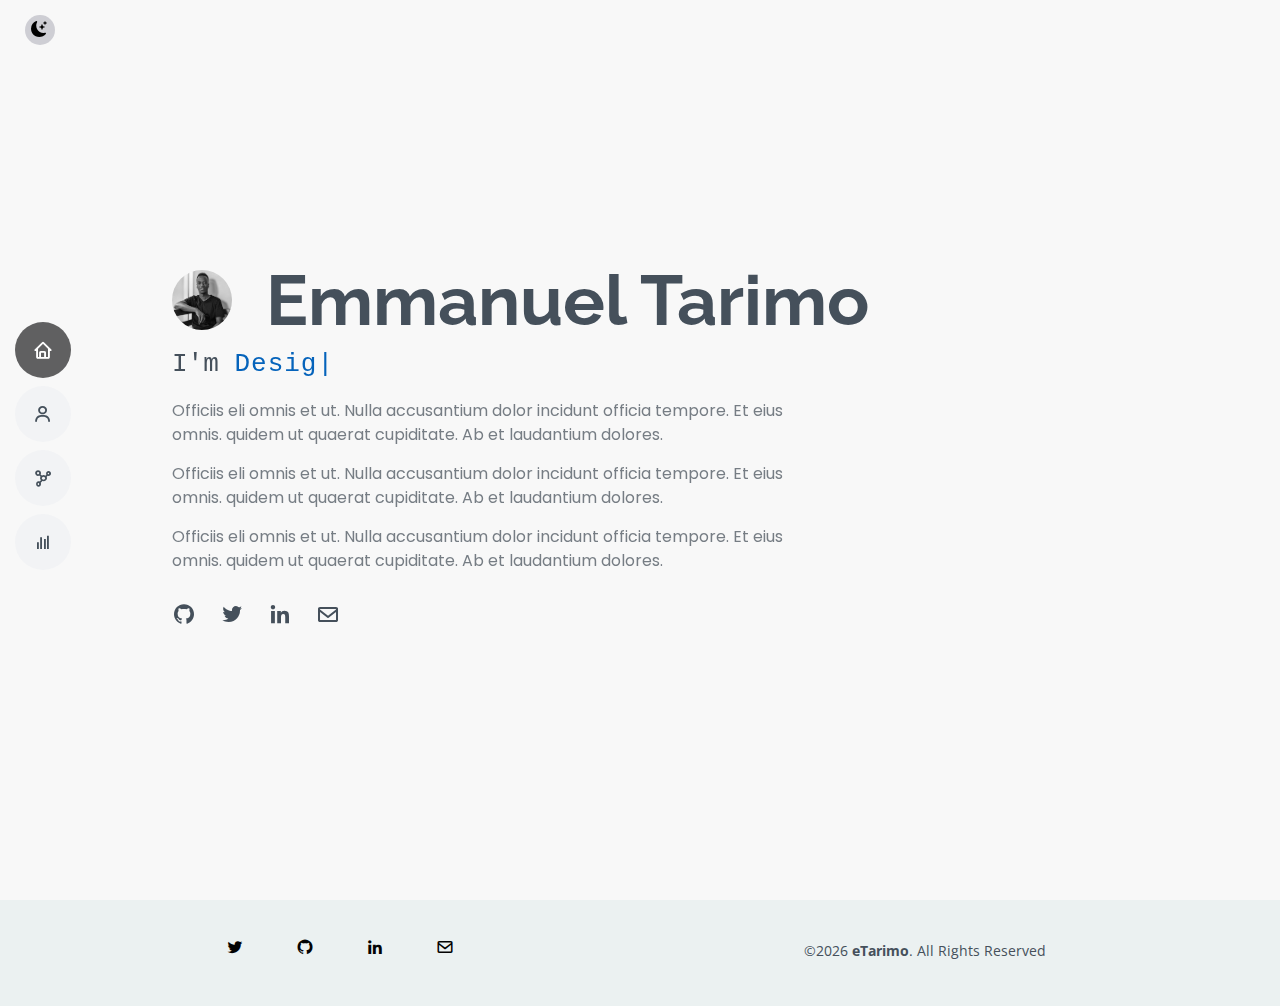
<file: index.html>
<!DOCTYPE html>
<html lang="en">

<head>
  <meta charset="utf-8">
  <meta content="width=device-width, initial-scale=1.0" name="viewport">

  <title>eTarimo</title>
  <meta content="" name="description">
  <meta content="" name="keywords">

  <!-- Favicons -->
  <link href="assets/img/favicon.png" rel="icon">
  <link href="assets/img/apple-touch-icon.png" rel="apple-touch-icon">

  <!-- Google Fonts -->
  <link
    href="https://fonts.googleapis.com/css?family=Open+Sans:300,300i,400,400i,600,600i,700,700i|Raleway:300,300i,400,400i,500,500i,600,600i,700,700i|Poppins:300,300i,400,400i,500,500i,600,600i,700,700i"
    rel="stylesheet">

  <!-- Vendor CSS Files -->
  <link href="assets/vendor/aos/aos.css" rel="stylesheet">
  <link href="assets/vendor/bootstrap/css/bootstrap.min.css" rel="stylesheet">
  <link href="assets/vendor/bootstrap-icons/bootstrap-icons.css" rel="stylesheet">
  <link href="assets/vendor/boxicons/css/boxicons.min.css" rel="stylesheet">
  <link href="assets/vendor/glightbox/css/glightbox.min.css" rel="stylesheet">
  <link href="assets/vendor/swiper/swiper-bundle.min.css" rel="stylesheet">

  <!-- Template Main CSS File -->
  <link href="assets/css/style.css" rel="stylesheet">

</head>

<body>

  <!-- ======= Mobile nav toggle button ======= -->
  <!-- <button type="button" class="mobile-nav-toggle d-xl-none"><i class="bi bi-list mobile-nav-toggle"></i></button> -->
  <i class="bi bi-list mobile-nav-toggle d-lg-none"></i>
  <!-- ======= Header ======= -->
  <header id="header" class="d-flex flex-column justify-content-center">
    
    <nav id="navbar" class="navbar nav-menu">
      <ul>
        <li><a href="index.html#hero" class="nav-link scrollto active"><i class="bx bx-home"></i> <span>Home</span></a></li>
        <li><a href="about.html#about" class="nav-link scrollto"><i class="bx bx-user"></i> <span>About</span></a></li>
        <!-- <li><a href="#resume" class="nav-link scrollto"><i class="bx bx-file-blank"></i> <span>Resume</span></a></li> -->
        <li><a href="projects.html#portfolio" class="nav-link scrollto"><i class="bx bx-network-chart"></i> <span>Projects</span></a>
        </li>
        <li><a href="skills-tools.html#skills-tools" class="nav-link scrollto"><i class="bx bx-bar-chart"></i> <span>Tools & Skills</span></a></li>
        <!-- <li><a href="#contact" class="nav-link scrollto"><i class="bx bx-envelope"></i> <span>Contact</span></a></li> -->
      </ul>
    </nav><!-- .nav-menu -->

  </header><!-- End Header -->

  <div class="switch-mode">
    <button onclick="switchMode()"><i id="toggle-icon" class="bi bi-moon-stars-fill"></i></button>
  </div>

  <!-- ======= Hero Section ======= -->
  <section id="hero" class="d-flex flex-column justify-content-center">
    <div class="container" data-aos="zoom-in" data-aos-delay="100">

      <img class="hero-img" src="assets/img/profile-img.jpg" alt="eTarimo">
      <h1>Emmanuel Tarimo</h1>
      <p>I'm <span class="typed" data-typed-items="Designer., Developer., Freelancer."></span></p>

      <p class="brify">
        Officiis eli omnis et ut. Nulla accusantium dolor incidunt officia tempore. Et eius omnis.
        quidem ut quaerat cupiditate. Ab et laudantium dolores.
      </p>
      <p class="brify">
        Officiis eli omnis et ut. Nulla accusantium dolor incidunt officia tempore. Et eius omnis.
        quidem ut quaerat cupiditate. Ab et laudantium dolores.
      </p>
      <p class="brify">
        Officiis eli omnis et ut. Nulla accusantium dolor incidunt officia tempore. Et eius omnis.
        quidem ut quaerat cupiditate. Ab et laudantium dolores.
      </p>

      <div class="social-links">
        <a href="#" class="github"><i class="bx bxl-github"></i></a>
        <a href="#" class="twitter"><i class="bx bxl-twitter"></i></a>
        <a href="#" class="linkedin"><i class="bx bxl-linkedin"></i></a>
        <a href="#" class="google-plus"><i class="bx bx-envelope"></i></a>

      </div>
    </div>
  </section><!-- End Hero -->

  <main id="main">


  </main><!-- End #main -->

  <!-- ======= Footer ======= -->
  <footer id="footer">
    <div class="container">
      <div class="row">
        <div class="col-md-6">
          <div class="social-links">
            <a href="#" class="twitter"><i class="bx bxl-twitter"></i></a>
            <a href="#" class="github"><i class="bx bxl-github"></i></a>
            <a href="#" class="linkedin"><i class="bx bxl-linkedin"></i></a>
            <a href="#" class="email"><i class="bx bx-envelope"></i></a>
          </div>
        </div>
        <div class="col-md-6">
          <div class="copyright">
            &copy;<script type="text/javascript"> document.write(new Date().getFullYear())</script> <strong><span>eTarimo</span></strong>. All Rights Reserved
          </div>
        </div>

      </div>
    </div>
  </footer><!-- End Footer -->

  <div id="preloader"></div>

  <!-- Vendor JS Files -->
  <script src="assets/vendor/purecounter/purecounter_vanilla.js"></script>
  <script src="assets/vendor/aos/aos.js"></script>
  <script src="assets/vendor/bootstrap/js/bootstrap.bundle.min.js"></script>
  <script src="assets/vendor/glightbox/js/glightbox.min.js"></script>
  <script src="assets/vendor/isotope-layout/isotope.pkgd.min.js"></script>
  <script src="assets/vendor/swiper/swiper-bundle.min.js"></script>
  <script src="assets/vendor/typed.js/typed.min.js"></script>
  <script src="assets/vendor/waypoints/noframework.waypoints.js"></script>

  <!-- Template Main JS File -->
  <script src="assets/js/main.js"></script>

</body>

</html>
</file>
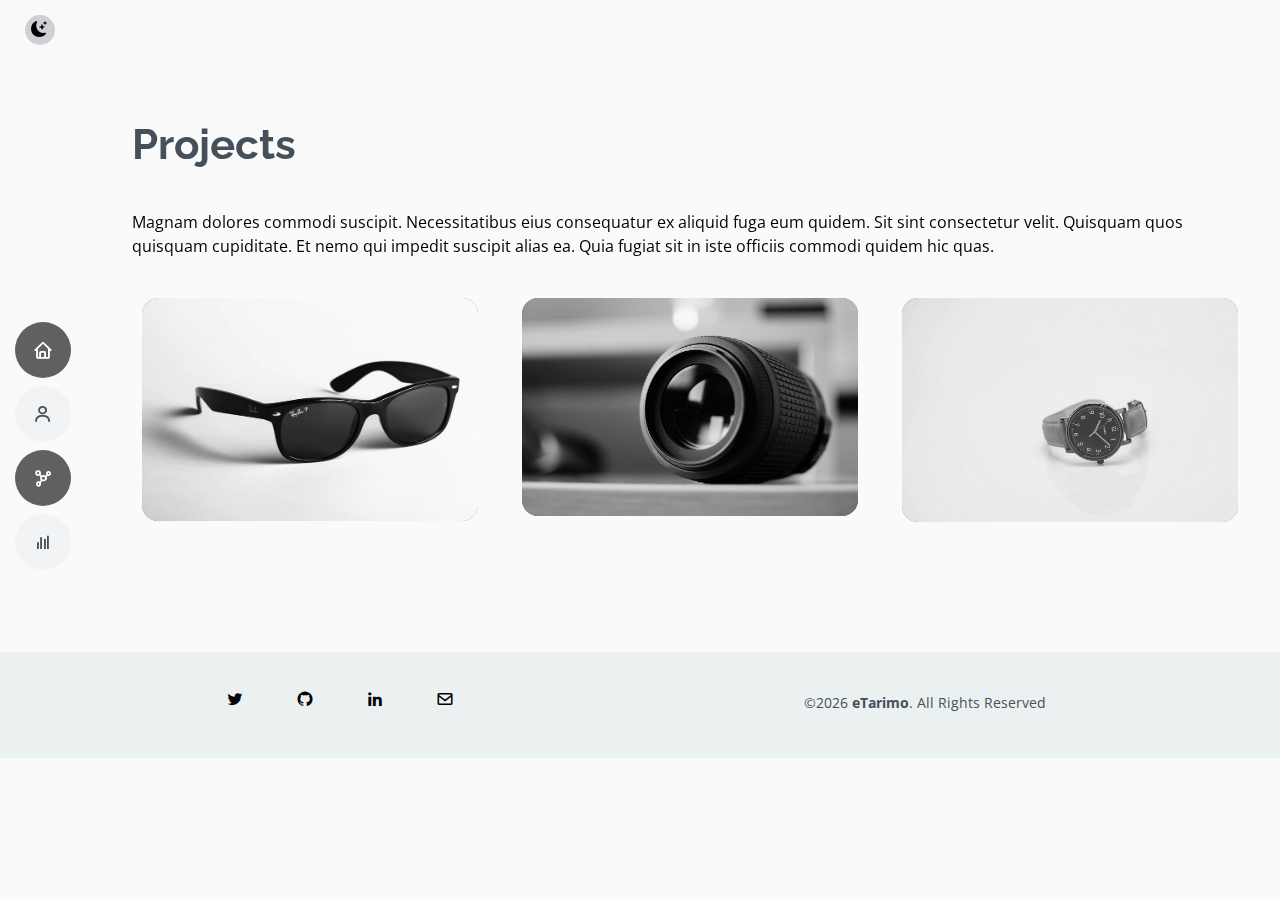
<file: projects.html>
<!DOCTYPE html>
<html lang="en">

<head>
  <meta charset="utf-8">
  <meta content="width=device-width, initial-scale=1.0" name="viewport">

  <title>eTarimo</title>
  <meta content="" name="description">
  <meta content="" name="keywords">

  <!-- Favicons -->
  <link href="assets/img/favicon.png" rel="icon">
  <link href="assets/img/apple-touch-icon.png" rel="apple-touch-icon">

  <!-- Google Fonts -->
  <link
    href="https://fonts.googleapis.com/css?family=Open+Sans:300,300i,400,400i,600,600i,700,700i|Raleway:300,300i,400,400i,500,500i,600,600i,700,700i|Poppins:300,300i,400,400i,500,500i,600,600i,700,700i"
    rel="stylesheet">

  <!-- Vendor CSS Files -->
  <link href="assets/vendor/aos/aos.css" rel="stylesheet">
  <link href="assets/vendor/bootstrap/css/bootstrap.min.css" rel="stylesheet">
  <link href="assets/vendor/bootstrap-icons/bootstrap-icons.css" rel="stylesheet">
  <link href="assets/vendor/boxicons/css/boxicons.min.css" rel="stylesheet">
  <link href="assets/vendor/glightbox/css/glightbox.min.css" rel="stylesheet">
  <link href="assets/vendor/swiper/swiper-bundle.min.css" rel="stylesheet">

  <!-- Template Main CSS File -->
  <link href="assets/css/style.css" rel="stylesheet">

</head>

<body>

  <!-- ======= Mobile nav toggle button ======= -->
  <!-- <button type="button" class="mobile-nav-toggle d-xl-none"><i class="bi bi-list mobile-nav-toggle"></i></button> -->
  <i class="bi bi-list mobile-nav-toggle d-lg-none"></i>
  <!-- ======= Header ======= -->
  <header id="header" class="d-flex flex-column justify-content-center">
    
    <nav id="navbar" class="navbar nav-menu">
      <ul>
        <li><a href="index.html#hero" class="nav-link scrollto active"><i class="bx bx-home"></i> <span>Home</span></a></li>
        <li><a href="about.html#about" class="nav-link scrollto"><i class="bx bx-user"></i> <span>About</span></a></li>
        <!-- <li><a href="#resume" class="nav-link scrollto"><i class="bx bx-file-blank"></i> <span>Resume</span></a></li> -->
        <li><a href="projects.html#portfolio" class="nav-link scrollto"><i class="bx bx-network-chart"></i> <span>Projects</span></a>
        </li>
        <li><a href="skills-tools.html#skills-tools" class="nav-link scrollto"><i class="bx bx-bar-chart"></i> <span>Tools & Skills</span></a></li>
        <!-- <li><a href="#contact" class="nav-link scrollto"><i class="bx bx-envelope"></i> <span>Contact</span></a></li> -->
      </ul>
    </nav><!-- .nav-menu -->

  </header><!-- End Header -->

  <div class="switch-mode">
    <button onclick="switchMode()"><i id="toggle-icon" class="bi bi-moon-stars-fill"></i></button>
  </div>
  
  

  <main id="main">

   


    <!-- ======= Portfolio Section ======= -->
    <section id="portfolio" class="portfolio section-bg">
      <div class="container" data-aos="fade-up">

        <div class="section-title">
          <h2>Projects</h2>
          <p>Magnam dolores commodi suscipit. Necessitatibus eius consequatur ex aliquid fuga eum quidem. Sit sint
            consectetur velit. Quisquam quos quisquam cupiditate. Et nemo qui impedit suscipit alias ea. Quia fugiat sit
            in iste officiis commodi quidem hic quas.</p>
        </div>

        <div class="row">
          <div class="col-lg-12 d-flex justify-content-center" data-aos="fade-up" data-aos-delay="100">
            <!-- <ul id="portfolio-flters">

              <li data-filter=".filter-card">Card</li>

            </ul> -->
          </div>
        </div>

        <div class="row portfolio-container" data-aos="fade-up" data-aos-delay="200">




          <div class="col-lg-4 col-md-6 portfolio-item filter-card">
            <div class="portfolio-wrap">
              <img src="assets/img/portfolio/portfolio-4.jpg" class="img-fluid" alt="">
              <div class="portfolio-info">
                <h4>GigGo</h4>
                <p>Platform to enhance the Gig economy in Tanzania</p>
                <div class="portfolio-links">                  
                  <a href="#"><i class="bx bxl-github"></i></a>
                </div>
              </div>
            </div>
          </div>




          <div class="col-lg-4 col-md-6 portfolio-item filter-card">
            <div class="portfolio-wrap">
              <img src="assets/img/portfolio/portfolio-7.jpg" class="img-fluid" alt="">
              <div class="portfolio-info">
                <h4>Card 1</h4>
                <p>Card</p>
                <div class="portfolio-links">
                  <a href="#"><i class="bx bxl-github"></i></a>
                </div>
              </div>
            </div>
          </div>

          <div class="col-lg-4 col-md-6 portfolio-item filter-card">
            <div class="portfolio-wrap">
              <img src="assets/img/portfolio/portfolio-9.jpg" class="img-fluid" alt="">
              <div class="portfolio-info">
                <h4>LukuChap</h4>
                <p>Solving the problem of electricity in Tanzania</p>
                <div class="portfolio-links">
                  <a href="#"><i class="bx bxl-github"></i></a>
                </div>
              </div>
            </div>
          </div>


        </div>

      </div>
    </section><!-- End Portfolio Section -->

 




  </main><!-- End #main -->

  <!-- ======= Footer ======= -->
  <footer id="footer">
    <div class="container">
      <div class="row">
        <div class="col-md-6">
          <div class="social-links">
            <a href="#" class="twitter"><i class="bx bxl-twitter"></i></a>
            <a href="#" class="github"><i class="bx bxl-github"></i></a>
            <a href="#" class="linkedin"><i class="bx bxl-linkedin"></i></a>
            <a href="#" class="email"><i class="bx bx-envelope"></i></a>
          </div>
        </div>
        <div class="col-md-6">
            <div class="copyright">
                &copy;<script type="text/javascript"> document.write(new Date().getFullYear())</script> <strong><span>eTarimo</span></strong>. All Rights Reserved
            </div>
        </div>

      </div>
    </div>
  </footer><!-- End Footer -->

  <div id="preloader"></div>

  <!-- Vendor JS Files -->
  <script src="assets/vendor/purecounter/purecounter_vanilla.js"></script>
  <script src="assets/vendor/aos/aos.js"></script>
  <script src="assets/vendor/bootstrap/js/bootstrap.bundle.min.js"></script>
  <script src="assets/vendor/glightbox/js/glightbox.min.js"></script>
  <script src="assets/vendor/isotope-layout/isotope.pkgd.min.js"></script>
  <script src="assets/vendor/swiper/swiper-bundle.min.js"></script>
  <script src="assets/vendor/typed.js/typed.min.js"></script>
  <script src="assets/vendor/waypoints/noframework.waypoints.js"></script>


  <!-- Template Main JS File -->
  <script src="assets/js/main.js"></script>

</body>

</html>
</file>
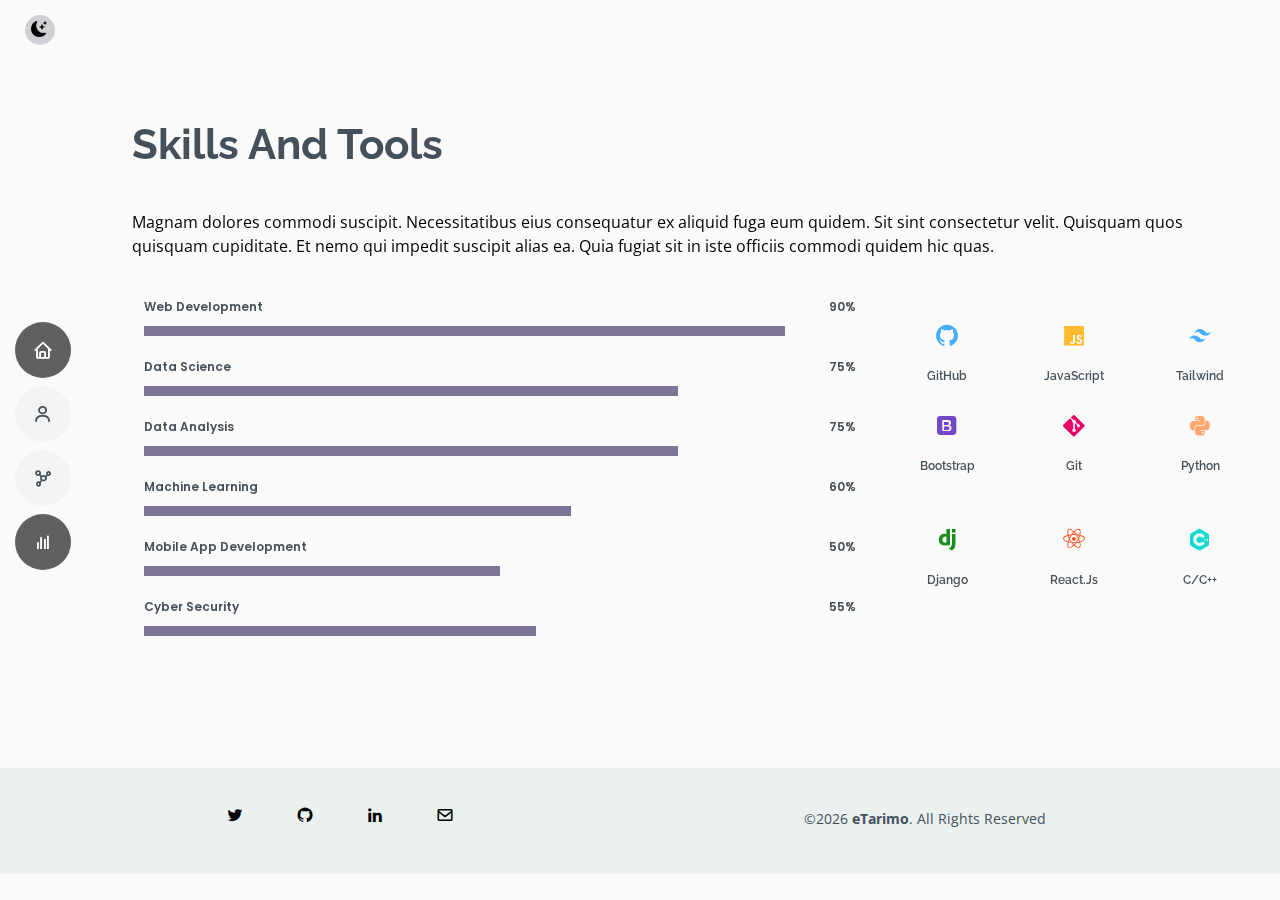
<file: skills-tools.html>
<!DOCTYPE html>
<html lang="en">

<head>
  <meta charset="utf-8">
  <meta content="width=device-width, initial-scale=1.0" name="viewport">

  <title>eTarimo</title>
  <meta content="" name="description">
  <meta content="" name="keywords">

  <!-- Favicons -->
  <link href="assets/img/favicon.png" rel="icon">
  <link href="assets/img/apple-touch-icon.png" rel="apple-touch-icon">

  <!-- Google Fonts -->
  <link
    href="https://fonts.googleapis.com/css?family=Open+Sans:300,300i,400,400i,600,600i,700,700i|Raleway:300,300i,400,400i,500,500i,600,600i,700,700i|Poppins:300,300i,400,400i,500,500i,600,600i,700,700i"
    rel="stylesheet">

  <!-- Vendor CSS Files -->
  <link href="assets/vendor/aos/aos.css" rel="stylesheet">
  <link href="assets/vendor/bootstrap/css/bootstrap.min.css" rel="stylesheet">
  <link href="assets/vendor/bootstrap-icons/bootstrap-icons.css" rel="stylesheet">
  <link href="assets/vendor/boxicons/css/boxicons.min.css" rel="stylesheet">
  <link href="assets/vendor/glightbox/css/glightbox.min.css" rel="stylesheet">
  <link href="assets/vendor/swiper/swiper-bundle.min.css" rel="stylesheet">

  <!-- Template Main CSS File -->
  <link href="assets/css/style.css" rel="stylesheet">

</head>

<body>

  <!-- ======= Mobile nav toggle button ======= -->
  <!-- <button type="button" class="mobile-nav-toggle d-xl-none"><i class="bi bi-list mobile-nav-toggle"></i></button> -->
  <i class="bi bi-list mobile-nav-toggle d-lg-none"></i>
  <!-- ======= Header ======= -->
  <header id="header" class="d-flex flex-column justify-content-center">
    
    <nav id="navbar" class="navbar nav-menu">
      <ul>
        <li><a href="index.html#hero" class="nav-link scrollto active"><i class="bx bx-home"></i> <span>Home</span></a></li>
        <li><a href="about.html#about" class="nav-link scrollto"><i class="bx bx-user"></i> <span>About</span></a></li>
        <!-- <li><a href="#resume" class="nav-link scrollto"><i class="bx bx-file-blank"></i> <span>Resume</span></a></li> -->
        <li><a href="projects.html#portfolio" class="nav-link scrollto"><i class="bx bx-network-chart"></i> <span>Projects</span></a>
        </li>
        <li><a href="skills-tools.html#skills-tools" class="nav-link scrollto"><i class="bx bx-bar-chart"></i> <span>Tools & Skills</span></a></li>
        <!-- <li><a href="#contact" class="nav-link scrollto"><i class="bx bx-envelope"></i> <span>Contact</span></a></li> -->
      </ul>
    </nav><!-- .nav-menu -->

  </header><!-- End Header -->

  <div class="switch-mode">
    <button onclick="switchMode()"><i id="toggle-icon" class="bi bi-moon-stars-fill"></i></button>
  </div>
  


  <main id="main">

    

    <!-- ======= skills-tools Section ======= -->
    <section id="skills-tools" class="skills-tools">
      <div class="container" data-aos="fade-up">

        <div class="section-title">
          <h2>Skills and Tools</h2>
          <p>Magnam dolores commodi suscipit. Necessitatibus eius consequatur ex aliquid fuga eum quidem. Sit sint
            consectetur velit. Quisquam quos quisquam cupiditate. Et nemo qui impedit suscipit alias ea. Quia fugiat sit
            in iste officiis commodi quidem hic quas.</p>
        </div>

        <div class="row">
          <div class="col-lg-8">
              <div class="skills section-bg">
                <div class="container" data-aos="fade-up">
                  <div class="skills-content">

                      <div class="progress">
                        <span class="skill">Web Development <i class="val">90%</i></span>
                        <div class="progress-bar-wrap">
                          <div class="progress-bar" role="progressbar" aria-valuenow="90" aria-valuemin="0" aria-valuemax="100"></div>
                        </div>
                      </div>

                      <div class="progress">
                        <span class="skill">Data Science <i class="val">75%</i></span>
                        <div class="progress-bar-wrap">
                          <div class="progress-bar" role="progressbar" aria-valuenow="75" aria-valuemin="0" aria-valuemax="100"></div>
                        </div>
                      </div>

                      <div class="progress">
                        <span class="skill">Data Analysis <i class="val">75%</i></span>
                        <div class="progress-bar-wrap">
                          <div class="progress-bar" role="progressbar" aria-valuenow="75" aria-valuemin="0" aria-valuemax="100"></div>
                        </div>
                      </div>

                      <div class="progress">
                        <span class="skill">Machine Learning <i class="val">60%</i></span>
                        <div class="progress-bar-wrap">
                          <div class="progress-bar" role="progressbar" aria-valuenow="60" aria-valuemin="0" aria-valuemax="100"></div>
                        </div>
                      </div>

                      <div class="progress">
                        <span class="skill">Mobile App Development <i class="val">50%</i></span>
                        <div class="progress-bar-wrap">
                          <div class="progress-bar" role="progressbar" aria-valuenow="50" aria-valuemin="0" aria-valuemax="100"></div>
                        </div>
                      </div>

                      <div class="progress">
                        <span class="skill">Cyber Security <i class="val">55%</i></span>
                        <div class="progress-bar-wrap">
                          <div class="progress-bar" role="progressbar" aria-valuenow="55" aria-valuemin="0" aria-valuemax="100"></div>
                        </div>
                      </div>

                  </div>

                </div>
              </div>

          </div>

          <div class="col-lg-4">
            <div class="row">

              <div class="col-md-4 col-sm-6 d-flex align-items-stretch" data-aos="zoom-in" data-aos-delay="100">
                <div class="icon-box iconbox-blue">
                  <div class="icon">
                    <svg width="70" height="70" viewBox="0 0 600 600" xmlns="http://www.w3.org/2000/svg">
                      <path stroke="none" stroke-width="0" fill="#f5f5f5"
                        d="M300,521.0016835830174C376.1290562159157,517.8887921683347,466.0731472004068,529.7835943286574,510.70327084640275,468.03025145048787C554.3714126377745,407.6079735673963,508.03601936045806,328.9844924480964,491.2728898941984,256.3432110539036C474.5976632858925,184.082847569629,479.9380746630129,96.60480741107993,416.23090153303,58.64404602377083C348.86323505073057,18.502131276798302,261.93793281208167,40.57373210992963,193.5410806939664,78.93577620505333C130.42746243093433,114.334589627462,98.30271207620316,179.96522072025542,76.75703585869454,249.04625023123273C51.97151888228291,328.5150500222984,13.704378332031375,421.85034740162234,66.52175969318436,486.19268352777647C119.04800174914682,550.1803526380478,217.28368757567262,524.383925680826,300,521.0016835830174">
                      </path>
                    </svg>
                    <i class="bx bxl-github"></i>
                    <h4><a href="">GitHub</a></h4>
                  </div>
                  
    
                </div>
              </div>

              <div class="col-md-4 col-sm-6 d-flex align-items-stretch" data-aos="zoom-in" data-aos-delay="100">
                <div class="icon-box iconbox-yellow">
                  <div class="icon">
                    <svg width="70" height="70" viewBox="0 0 600 600" xmlns="http://www.w3.org/2000/svg">
                      <path stroke="none" stroke-width="0" fill="#f5f5f5"
                        d="M300,521.0016835830174C376.1290562159157,517.8887921683347,466.0731472004068,529.7835943286574,510.70327084640275,468.03025145048787C554.3714126377745,407.6079735673963,508.03601936045806,328.9844924480964,491.2728898941984,256.3432110539036C474.5976632858925,184.082847569629,479.9380746630129,96.60480741107993,416.23090153303,58.64404602377083C348.86323505073057,18.502131276798302,261.93793281208167,40.57373210992963,193.5410806939664,78.93577620505333C130.42746243093433,114.334589627462,98.30271207620316,179.96522072025542,76.75703585869454,249.04625023123273C51.97151888228291,328.5150500222984,13.704378332031375,421.85034740162234,66.52175969318436,486.19268352777647C119.04800174914682,550.1803526380478,217.28368757567262,524.383925680826,300,521.0016835830174">
                      </path>
                    </svg>
                    <i class="bx bxl-javascript"></i>
                    <h4><a href="">JavaScript</a></h4>
                  </div>
                  
    
                </div>
              </div>

              <div class="col-md-4 col-sm-6 d-flex align-items-stretch" data-aos="zoom-in" data-aos-delay="100">
                <div class="icon-box iconbox-blue">
                  <div class="icon">
                    <svg width="70" height="70" viewBox="0 0 600 600" xmlns="http://www.w3.org/2000/svg">
                      <path stroke="none" stroke-width="0" fill="#f5f5f5"
                        d="M300,521.0016835830174C376.1290562159157,517.8887921683347,466.0731472004068,529.7835943286574,510.70327084640275,468.03025145048787C554.3714126377745,407.6079735673963,508.03601936045806,328.9844924480964,491.2728898941984,256.3432110539036C474.5976632858925,184.082847569629,479.9380746630129,96.60480741107993,416.23090153303,58.64404602377083C348.86323505073057,18.502131276798302,261.93793281208167,40.57373210992963,193.5410806939664,78.93577620505333C130.42746243093433,114.334589627462,98.30271207620316,179.96522072025542,76.75703585869454,249.04625023123273C51.97151888228291,328.5150500222984,13.704378332031375,421.85034740162234,66.52175969318436,486.19268352777647C119.04800174914682,550.1803526380478,217.28368757567262,524.383925680826,300,521.0016835830174">
                      </path>
                    </svg>
                    <i class="bx bxl-tailwind-css"></i>
                    <h4><a href="">Tailwind</a></h4>
                  </div>
                  
    
                </div>
              </div>

              <div class="col-md-4 col-sm-6 d-flex align-items-stretch" data-aos="zoom-in" data-aos-delay="100">
                <div class="icon-box iconbox-purple">
                  <div class="icon">
                    <svg width="70" height="70" viewBox="0 0 600 600" xmlns="http://www.w3.org/2000/svg">
                      <path stroke="none" stroke-width="0" fill="#f5f5f5"
                        d="M300,521.0016835830174C376.1290562159157,517.8887921683347,466.0731472004068,529.7835943286574,510.70327084640275,468.03025145048787C554.3714126377745,407.6079735673963,508.03601936045806,328.9844924480964,491.2728898941984,256.3432110539036C474.5976632858925,184.082847569629,479.9380746630129,96.60480741107993,416.23090153303,58.64404602377083C348.86323505073057,18.502131276798302,261.93793281208167,40.57373210992963,193.5410806939664,78.93577620505333C130.42746243093433,114.334589627462,98.30271207620316,179.96522072025542,76.75703585869454,249.04625023123273C51.97151888228291,328.5150500222984,13.704378332031375,421.85034740162234,66.52175969318436,486.19268352777647C119.04800174914682,550.1803526380478,217.28368757567262,524.383925680826,300,521.0016835830174">
                      </path>
                    </svg>
                    <i class="bx bxl-bootstrap"></i>
                    <h4><a href="">Bootstrap</a></h4>
                  </div>
                  
    
                </div>
              </div>

    
              <div class="col-md-4 col-sm-6 d-flex align-items-stretch mt-4 mt-md-0" data-aos="zoom-in"
                data-aos-delay="200">
                <div class="icon-box iconbox-pink ">
                  <div class="icon">
                    <svg width="70" height="70" viewBox="0 0 600 600" xmlns="http://www.w3.org/2000/svg">
                      <path stroke="none" stroke-width="0" fill="#f5f5f5"
                        d="M300,582.0697525312426C382.5290701553225,586.8405444964366,449.9789794690241,525.3245884688669,502.5850820975895,461.55621195738473C556.606425686781,396.0723002908107,615.8543463187945,314.28637112970534,586.6730223649479,234.56875336149918C558.9533121215079,158.8439757836574,454.9685369536778,164.00468322053177,381.49747125262974,130.76875717737553C312.15926192815925,99.40240125094834,248.97055460311594,18.661163978235184,179.8680185752513,50.54337015887873C110.5421016452524,82.52863877960104,119.82277516462835,180.83849132639028,109.12597500060166,256.43424936330496C100.08760227029461,320.3096726198365,92.17705696193138,384.0621239912766,124.79988738764834,439.7174275375508C164.83382741302287,508.01625554203684,220.96474134820875,577.5009287672846,300,582.0697525312426">
                      </path>
                    </svg>
                    <i class="bx bxl-git"></i>
                    <h4><a href="">Git</a></h4>
                  </div>
                  
    
                </div>
              </div>
    
              <div class="col-md-4 col-sm-6 d-flex align-items-stretch mt-4 mt-lg-0" data-aos="zoom-in"
                data-aos-delay="300">
                <div class="icon-box iconbox-orange">
                  <div class="icon">
                    <svg width="70" height="70" viewBox="0 0 600 600" xmlns="http://www.w3.org/2000/svg">
                      <path stroke="none" stroke-width="0" fill="#f5f5f5"
                        d="M300,541.5067337569781C382.14930387511276,545.0595476570109,479.8736841581634,548.3450877840088,526.4010558755058,480.5488172755941C571.5218469581645,414.80211281144784,517.5187510058486,332.0715597781072,496.52539010469104,255.14436215662573C477.37192572678356,184.95920475031193,473.57363656557914,105.61284051026155,413.0603344069578,65.22779650032875C343.27470386102294,18.654635553484475,251.2091493199835,5.337323636656869,175.0934190732945,40.62881213300186C97.87086631185822,76.43348514350839,51.98124368387456,156.15599469081315,36.44837278890362,239.84606092416172C21.716077023791087,319.22268207091537,43.775223500013084,401.1760424656574,96.891909868211,461.97329694683043C147.22146801428983,519.5804099606455,223.5754009179313,538.201503339737,300,541.5067337569781">
                      </path>
                    </svg>
                    <i class="bx bxl-python"></i>
                    <h4><a href="">Python</a></h4>
                  </div>
                  
    
                </div>
              </div>
    
              <div class="col-md-4 col-sm-6 d-flex align-items-stretch mt-4" data-aos="zoom-in" data-aos-delay="100">
                <div class="icon-box iconbox-green">
                  <div class="icon">
                    <svg width="70" height="70" viewBox="0 0 600 600" xmlns="http://www.w3.org/2000/svg">
                      <path stroke="none" stroke-width="0" fill="#f5f5f5"
                        d="M300,503.46388370962813C374.79870501325706,506.71871716319447,464.8034551963731,527.1746412648533,510.4981551193396,467.86667711651364C555.9287308511215,408.9015244558933,512.6030010748507,327.5744911775523,490.211057578863,256.5855673507754C471.097692560561,195.9906835881958,447.69079081568157,138.11976852964426,395.19560036434837,102.3242989838813C329.3053358748298,57.3949838291264,248.02791733380457,8.279543830951368,175.87071277845988,42.242879143198664C103.41431057327972,76.34704239035025,93.79494320519305,170.9812938413882,81.28167332365135,250.07896920659033C70.17666984294237,320.27484674793965,64.84698225790005,396.69656628748305,111.28512138212992,450.4950937839243C156.20124167950087,502.5303643271138,231.32542653798444,500.4755392045468,300,503.46388370962813">
                      </path>
                    </svg>
                    <i class="bx bxl-django"></i>
                    <h4><a href="">Django</a></h4>
                  </div>
                  
    
                </div>
              </div>
    
              <div class="col-md-4 col-sm-6 d-flex align-items-stretch mt-4" data-aos="zoom-in" data-aos-delay="200">
                <div class="icon-box iconbox-red">
                  <div class="icon">
                    <svg width="70" height="70" viewBox="0 0 600 600" xmlns="http://www.w3.org/2000/svg">
                      <path stroke="none" stroke-width="0" fill="#f5f5f5"
                        d="M300,532.3542879108572C369.38199826031484,532.3153073249985,429.10787420159085,491.63046689027357,474.5244479745417,439.17860296908856C522.8885846962883,383.3225815378663,569.1668002868075,314.3205725914397,550.7432151929288,242.7694973846089C532.6665558377875,172.5657663291529,456.2379748765914,142.6223662098291,390.3689995646985,112.34683881706744C326.66090330228417,83.06452184765237,258.84405631176094,53.51806209861945,193.32584062364296,78.48882559362697C121.61183558270385,105.82097193414197,62.805066853699245,167.19869350419734,48.57481801355237,242.6138429142374C34.843463184063346,315.3850353017275,76.69343916112496,383.4422959591041,125.22947124332185,439.3748458443577C170.7312796277747,491.8107796887764,230.57421082200815,532.3932930995766,300,532.3542879108572">
                      </path>
                    </svg>
                    <i class="bx bxl-react"></i>
                    <h4><a href="">React.Js</a></h4>
                  </div>
                  
    
                </div>
              </div>
    
              <div class="col-md-4 col-sm-6 d-flex align-items-stretch mt-4" data-aos="zoom-in" data-aos-delay="300">
                <div class="icon-box iconbox-teal">
                  <div class="icon">
                    <svg width="70" height="70" viewBox="0 0 600 600" xmlns="http://www.w3.org/2000/svg">
                      <path stroke="none" stroke-width="0" fill="#f5f5f5"
                        d="M300,566.797414625762C385.7384707136149,576.1784315230908,478.7894351017131,552.8928747891023,531.9192734346935,484.94944893311C584.6109503024035,417.5663521118492,582.489472248146,322.67544863468447,553.9536738515405,242.03673114598146C529.1557734026468,171.96086150256528,465.24506316201064,127.66468636344209,395.9583748389544,100.7403814666027C334.2173773831606,76.7482773500951,269.4350130405921,84.62216499799875,207.1952322260088,107.2889140133804C132.92018162631612,134.33871894543012,41.79353780512637,160.00259165414826,22.644507872594943,236.69541883565114C3.319112789854554,314.0945973066697,72.72355303640163,379.243833228382,124.04198916343866,440.3218312028393C172.9286146004772,498.5055451809895,224.45579914871206,558.5317968840102,300,566.797414625762">
                      </path>
                    </svg>
                    <i class="bx bxl-c-plus-plus"></i>
                    <h4><a href="">C/C++</a></h4>
                  </div>
                  
                </div>
              </div>

              

            </div>
          </div>

          

        </div>

      </div>
    </section><!-- End skills-tools Section -->




  </main><!-- End #main -->

  <!-- ======= Footer ======= -->
  <footer id="footer">
    <div class="container">
      <div class="row">
        <div class="col-md-6">
          <div class="social-links">
            <a href="#" class="twitter"><i class="bx bxl-twitter"></i></a>
            <a href="#" class="github"><i class="bx bxl-github"></i></a>
            <a href="#" class="linkedin"><i class="bx bxl-linkedin"></i></a>
            <a href="#" class="email"><i class="bx bx-envelope"></i></a>
          </div>
        </div>
        <div class="col-md-6">
            <div class="copyright">
                &copy;<script type="text/javascript"> document.write(new Date().getFullYear())</script> <strong><span>eTarimo</span></strong>. All Rights Reserved
            </div>
        </div>

      </div>
    </div>
  </footer><!-- End Footer -->

  <div id="preloader"></div>

  <!-- Vendor JS Files -->
  <script src="assets/vendor/purecounter/purecounter_vanilla.js"></script>
  <script src="assets/vendor/aos/aos.js"></script>
  <script src="assets/vendor/bootstrap/js/bootstrap.bundle.min.js"></script>
  <script src="assets/vendor/glightbox/js/glightbox.min.js"></script>
  <script src="assets/vendor/isotope-layout/isotope.pkgd.min.js"></script>
  <script src="assets/vendor/swiper/swiper-bundle.min.js"></script>
  <script src="assets/vendor/typed.js/typed.min.js"></script>
  <script src="assets/vendor/waypoints/noframework.waypoints.js"></script>


  <!-- Template Main JS File -->
  <script src="assets/js/main.js"></script>

</body>

</html>
</file>
<file: assets/css/style.css>
/*--------------------------------------------------------------
# General
--------------------------------------------------------------*/

body {
  font-family: "Open Sans", sans-serif;
  background-color: #f8f8f8b7;
  color: black;
}

a {
  color: #0563bb;
  text-decoration: none;
}

a:hover {
  color: #067ded;
  text-decoration: none;
}

h1,
h2,
h3,
h4,
h5,
h6 {
  font-family: "Raleway", sans-serif;
}




/*-----------------------------------------------------------
# Dark Mode Configuration
-------------------------------------------------------------*/

body.dark-mode {
  font-family: "Open Sans", sans-serif;
  background-color: black;
  color: #737679;
 
}

body.dark-mode 
.nav-menu .active,
.nav-menu .active:focus,
.nav-menu li:hover>a {
  background: #1e1e20;
}

@media (max-width: 991px) {
    body.dark-mode #header {
      background: black;
      border-right: none;
    }

    body.dark-mode 
    .nav-menu .active,
    .nav-menu .active:focus,
    .nav-menu li:hover>a {
      background: #1e1e20;
    }
  }


body.dark-mode .nav-menu a,
.nav-menu a:focus {
  color: white;
  background: transparent;
}

body.dark-mode .switch-mode {
  background: transparent;
  border: dashed 1px wheat;
}

body.dark-mode .section-title h2 {
  color: rgba(255, 255, 255, 0.815);
}

body.dark-mode #hero:before {
  background: black;
}

body.dark-mode #hero h1 {
  color: rgba(255, 255, 255, 0.836);
}

body.dark-mode #hero p {
  color: #737679;
}

body.dark-mode #hero .social-links a:hover {
  color: #ffffff;
}

.bi-moon-stars-fill.dark-mode {
  color: white;
}

body.dark-mode #footer .social-links a {
  background: transparent;
  color: rgba(255, 255, 255, 0.288);
}

body.dark-mode #footer .social-links a:hover {
  background: wheat;
  color: black;
}

body.dark-mode .skills .progress-bar {
  background-color: #9f9aa8b7;
} 

/*--------------------------------------------------------------
# Preloader
--------------------------------------------------------------*/
#preloader {
  position: fixed;
  top: 0;
  left: 0;
  right: 0;
  bottom: 0;
  z-index: 9999;
  overflow: hidden;
  background: #fff;
}

#preloader:before {
  content: "";
  position: fixed;
  top: calc(50% - 30px);
  left: calc(50% - 30px);
  border: 6px solid #000000;
  border-top-color: #fff;
  border-bottom-color: #fff;
  border-radius: 50%;
  width: 60px;
  height: 60px;
  animation: animate-preloader 1s linear infinite;
}

@keyframes animate-preloader {
  0% {
    transform: rotate(0deg);
  }

  100% {
    transform: rotate(360deg);
  }
}

/*--------------------------------------------------------------
# Disable aos animation delay on mobile devices
--------------------------------------------------------------*/

@media screen and (max-width: 768px) {
  [data-aos-delay] {
    transition-delay: 0 !important;
  }
}

/*--------------------------------------------------------------
# Header
--------------------------------------------------------------*/
#header {
  position: fixed;
  top: 0;
  left: 0;
  bottom: 0;
  z-index: 9997;
  transition: all 0.5s;
  padding: 15px;
  overflow-y: auto;
}

@media (max-width: 991px) {
  #header {
    width: 300px;
    background: #fff;
    border-right: 1px solid #e6e9ec;
    left: -300px;
  }
}

@media (min-width: 991px) {
  #main {
    margin-left: 100px;
  }
}

/*--------------------------------------------------------------
# Navigation Menu
--------------------------------------------------------------*/
/**
* Desktop Navigation 
*/
.nav-menu {
  padding: 0;
  display: block;
}

.nav-menu * {
  margin: 0;
  padding: 0;
  list-style: none;
}

.nav-menu>ul>li {
  position: relative;
  white-space: nowrap;
}

.nav-menu a,
.nav-menu a:focus {
  display: flex;
  align-items: center;
  color: #45505b;
  padding: 10px 18px;
  margin-bottom: 8px;
  transition: 0.3s;
  font-size: 15px;
  border-radius: 50px;
  background: #f2f3f5;
  height: 56px;
  width: 100%;
  overflow: hidden;
  transition: 0.3s;
}

.nav-menu a i,
.nav-menu a:focus i {
  font-size: 20px;
}

.nav-menu a span,
.nav-menu a:focus span {
  padding: 0 5px 0 7px;
  color: #45505b;
}

@media (min-width: 992px) {

  .nav-menu a,
  .nav-menu a:focus {
    width: 56px;
  }

  .nav-menu a span,
  .nav-menu a:focus span {
    display: none;
    color: #fff;
  }
}

.nav-menu a:hover,
.nav-menu .active,
.nav-menu .active:focus,
.nav-menu li:hover>a {
  color: #fff;
  background: #2d2d2ec0;
}

.nav-menu a:hover span,
.nav-menu .active span,
.nav-menu .active:focus span,
.nav-menu li:hover>a span {
  color: #fff;
}

.nav-menu a:hover,
.nav-menu li:hover>a {
  width: 100%;
  color: #fff;
}

.nav-menu a:hover span,
.nav-menu li:hover>a span {
  display: block;
}

/**
* Mobile Navigation 
*/
.mobile-nav-toggle {
  position: fixed;
  right: 10px;
  top: 10px;
  z-index: 9998;
  border: 0;
  background: none;
  font-size: 28px;
  transition: all 0.4s;
  outline: none !important;
  line-height: 0;
  cursor: pointer;
  border-radius: 50px;
  padding: 5px;
}

.mobile-nav-toggle i {
  color: #272829c5;
}

.mobile-nav-active {
  overflow: hidden;
}

.mobile-nav-active #header {
  left: 0;
}

.mobile-nav-active .mobile-nav-toggle {
  color: #fff;
  background-color: #363738bb;
}

/*--------------------------------------------------------------
# Switch Mode
--------------------------------------------------------------*/

.switch-mode {
  position: fixed;
  z-index: 9997;
  padding-top: 1px;
  background: rgba(187, 187, 196, 0.699);
  border-radius: 50%;
  margin-left: 25px;
  width: 30px;
  height: 30px;
  margin-top: 15px;

}

.switch-mode button {
  background: transparent;
  border: none;
  
}


/*--------------------------------------------------------------
# Hero Section
--------------------------------------------------------------*/
#hero {
  width: 100%;
  height: 100vh;
  position: relative;
}

@media (min-width: 992px) {
  #hero {
    padding-left: 160px;
  }
}

#hero:before {
  content: "";
  background: #f8f8f8;
  position: absolute;
  bottom: 0;
  top: 0;
  left: 0;
  right: 0;
}


#hero .hero-img {
  width: 60px;
  height: 60px;
  border-radius: 50%;
  display: inline;
  filter: grayscale(100%);
}

#hero h1 {
  margin: 0;
  font-size: 70px;
  font-weight: 700;
  line-height: 60px;
  color: #45505b;
  padding-left: 30px;
}

#hero .hero-img, h1 {
  display: inline;
  vertical-align: middle;
}

#hero p {
  color: #45505b;
  margin: 15px 0 0 0;
  font-size: 26px;
  font-family: "Lucida Console",Monospace ;
}

#hero p span {
  color: #0563bb;
  letter-spacing: 1px;
}

#hero .brify {
  color: #404a53b4;
  margin: 15px 0 0 0;
  font-size: 16px;
  font-family: "Poppins", sans-serif;
  max-inline-size: 645px;
}

#hero .social-links {
  margin-top: 30px;
}

#hero .social-links a {
  font-size: 24px;
  display: inline-block;
  color: #45505b;
  line-height: 1;
  margin-right: 20px;
  transition: 0.3s;
}

#hero .social-links a:hover {
  color: #020202;
}

@media (max-width: 992px) {
  #hero {
    text-align: center;
  }

  #hero h1 {
    font-size: 42px;
    line-height: 46px;
  }

  #hero p {
    margin-top: 10px;
    font-size: 28px;
    line-height: 24px;
  }

  #hero .brify {
    margin-top: 20px;
    font-size: 15px;
    line-height: 24px;
    text-align: left;
    padding-left: 25px;
  }
}

/*--------------------------------------------------------------
# Sections General
--------------------------------------------------------------*/
section {
  padding: 120px 0;
  overflow: hidden;
}

.section-title {
  text-align: left;
  padding-bottom: 30px;
 
}

.section-title h2 {
  font-size: 42px;
  font-weight: bold;
  text-transform: capitalize;
  margin-bottom: 20px;
  padding-bottom: 20px;
  position: relative;
  color: #45505b;
}

.section-title h2::before {
  content: "";
  position: absolute;
  display: block;
  width: 120px;
  height: 1px;
  bottom: 1px;
  left: calc(50% - 60px);
}

.section-title h2::after {
  content: "";
  position: absolute;
  display: block;
  width: 40px;
  height: 3px;
  bottom: 0;
  left: calc(50% - 20px);
}

.section-title p {
  margin-bottom: 0;
}

/*--------------------------------------------------------------
# About
--------------------------------------------------------------*/

.about .section-title {
  padding-bottom: 0;
}
.about .content h3 {
  font-weight: 300;
  font-size: 16px;
  color: #323335;
  margin-bottom: 15px;
}

.about .content img {
  filter: grayscale(100%);
  transform: skewX(-5deg);
  border-radius: 10px;
  padding-right: 10px;
  padding-left: 15px;
  padding-top: 13px;
  height: 360px;
  width: 380px;

}


.about .content ul {
  list-style: none;
  padding: 0;
}

.about .content ul li {
  margin-bottom: 20px;
  display: flex;
  align-items: center;
}

.about .content ul strong {
  margin-right: 10px;
}

.about .content ul i {
  font-size: 16px;
  margin-right: 5px;
  color: #0563bb;
  line-height: 0;
}

.about .content p:last-child {
  margin-bottom: 0;
}


/*--------------------------------------------------------------
# Portfolio
--------------------------------------------------------------*/

.portfolio #portfolio-flters {
  padding: 0;
  margin: 0 auto 25px auto;
  list-style: none;
  text-align: center;
  background: #fff;
  border-radius: 50px;
  padding: 2px 15px;
}

.portfolio #portfolio-flters li {
  cursor: pointer;
  display: inline-block;
  padding: 10px 15px;
  font-size: 14px;
  font-weight: 400;
  line-height: 1;
  text-transform: uppercase;
  color: #272829;
  margin-bottom: 5px;
  transition: all 0.3s ease-in-out;
}

.portfolio #portfolio-flters li:hover,
.portfolio #portfolio-flters li.filter-active {
  color: #0563bb;
}

.portfolio #portfolio-flters li:last-child {
  margin-right: 0;
}

.portfolio .portfolio-wrap {
  transition: 0.3s;
  position: relative;
  overflow: hidden;
  z-index: 1;
  border-radius: 16px;
  background: rgba(69, 80, 91, 0.8);
  margin: 10px;
}

.portfolio .portfolio-wrap::before {
  content: "";
  background: rgba(255, 255, 255, 0.7);
  position: absolute;
  left: 30px;
  right: 30px;
  top: 30px;
  bottom: 30px;
  transition: all ease-in-out 0.3s;
  z-index: 2;
  opacity: 0;
}

.portfolio .portfolio-wrap img {
  -webkit-filter: grayscale(100%);
  filter: grayscale(100%);
}

.portfolio .portfolio-wrap .portfolio-info {
  opacity: 0;
  position: absolute;
  top: 0;
  left: 0;
  right: 0;
  bottom: 0;
  text-align: center;
  z-index: 3;
  transition: all ease-in-out 0.3s;
  display: flex;
  flex-direction: column;
  justify-content: center;
  align-items: center;
}

.portfolio .portfolio-wrap .portfolio-info::before {
  display: block;
  content: "";
  width: 48px;
  height: 48px;
  position: absolute;
  top: 35px;
  left: 35px;
  border-top: 3px solid #d7dce1;
  border-left: 3px solid #d7dce1;
  transition: all 0.5s ease 0s;
  z-index: 9994;
}

.portfolio .portfolio-wrap .portfolio-info::after {
  display: block;
  content: "";
  width: 48px;
  height: 48px;
  position: absolute;
  bottom: 35px;
  right: 35px;
  border-bottom: 3px solid #d7dce1;
  border-right: 3px solid #d7dce1;
  transition: all 0.5s ease 0s;
  z-index: 9994;
}

.portfolio .portfolio-wrap .portfolio-info h4 {
  font-size: 20px;
  color: #45505b;
  font-weight: 600;
}

.portfolio .portfolio-wrap .portfolio-info p {
  color: #45505b;
  font-size: 14px;
  text-transform: capitalize;
  padding: 0;
  margin: 0;
}

.portfolio .portfolio-wrap .portfolio-links {
  text-align: center;
  z-index: 4;
}

.portfolio .portfolio-wrap .portfolio-links a {
  color: #45505b;
  margin: 0 2px;
  font-size: 28px;
  display: inline-block;
  transition: 0.3s;
}

.portfolio .portfolio-wrap .portfolio-links a:hover {
  color: #148af9;
}

.portfolio .portfolio-wrap:hover::before {
  top: 0;
  left: 0;
  right: 0;
  bottom: 0;
  opacity: 1;
}

.portfolio .portfolio-wrap:hover .portfolio-info {
  opacity: 1;
}

.portfolio .portfolio-wrap:hover .portfolio-info::before {
  top: 15px;
  left: 15px;
}

.portfolio .portfolio-wrap:hover .portfolio-info::after {
  bottom: 15px;
  right: 15px;
}


/*--------------------------------------------------------------
# Skills and Tools
--------------------------------------------------------------*/
.skills-tools .icon-box {
  text-align: center;
  padding: 15px 20px 75px 20px;
  width: 100%;
  height: 50px;
  border-radius: 16px;
  transition: all ease-in-out 0.3s;
  background: transparent;
  
}


.skills-tools .icon-box .icon {
  margin: 0 auto;
  width: 70px;
  padding-bottom: 30px;
  height: 70px;
  display: flex;
  align-items: center;
  justify-content: center;
  transition: ease-in-out 0.3s;
  position: relative;
}

.skills-tools .icon-box .icon i {
  font-size: 26px;
  transition: 0.5s;
  position: relative;

}

.skills-tools .icon-box .icon svg {
  position: absolute;
  margin-bottom: 10px;
}

.skills-tools .icon-box .icon svg path {
  transition: 0.5s;
  fill: transparent;
}

.skills-tools .icon-box .icon, h4 {
  font-weight: 600;
  font-size: 12px;
  display: grid;
  padding-top: 20px;
}

.skills-tools .icon-box h4 a {
  color: #45505b;
  transition: ease-in-out 0.3s;
}

.skills-tools .icon-box p {
  line-height: 24px;
  font-size: 14px;
  margin-bottom: 0;
}

.skills-tools .icon-box:hover {
  border-color: #fff;
  box-shadow: 0px 0 35px 0 rgba(0, 0, 0, 0.08);
}

.skills-tools .iconbox-blue i {
  color: #47aeff;
}

.skills-tools .iconbox-blue:hover .icon i {
  color: #fff;
}

.skills-tools .iconbox-blue:hover .icon path {
  fill: #47aeff;
}

.skills-tools .iconbox-green i {
  color: rgba(0, 128, 0, 0.897);
}

.skills-tools .iconbox-green:hover .icon i {
  color: #fff;
}

.skills-tools .iconbox-green:hover .icon path {
  fill: rgba(0, 128, 0, 0.911);
}

.skills-tools .iconbox-purple i {
  color: #7149C6;
}

.skills-tools .iconbox-purple:hover .icon i {
  color: #fff;
}

.skills-tools .iconbox-purple:hover .icon path {
  fill: #7149C6;
}

.skills-tools .iconbox-orange i {
  color: #ffa76e;
}

.skills-tools .iconbox-orange:hover .icon i {
  color: #fff;
}

.skills-tools .iconbox-orange:hover .icon path {
  fill: #ffa76e;
}

.skills-tools .iconbox-pink i {
  color: #e80368;
}

.skills-tools .iconbox-pink:hover .icon i {
  color: #fff;
}

.skills-tools .iconbox-pink:hover .icon path {
  fill: #e80368;
}

.skills-tools .iconbox-yellow i {
  color: #ffbb2c;
}

.skills-tools .iconbox-yellow:hover .icon i {
  color: #fff;
}

.skills-tools .iconbox-yellow:hover .icon path {
  fill: #ffbb2c;
}

.skills-tools .iconbox-red i {
  color: #ff5828;
}

.skills-tools .iconbox-red:hover .icon i {
  color: #fff;
}

.skills-tools .iconbox-red:hover .icon path {
  fill: #ff5828;
}

.skills-tools .iconbox-teal i {
  color: #11dbcf;
}

.skills-tools .iconbox-teal:hover .icon i {
  color: #fff;
}

.skills-tools .iconbox-teal:hover .icon path {
  fill: #11dbcf;
}

/*--------------------------------------------------------------
# Skills
--------------------------------------------------------------*/
.skills .progress {
  height: 60px;
  display: block;
  background: none;
  border-radius: 0;
}

.skills .progress .skill {
  padding: 10px 0;
  margin: 0;
  text-transform: capitalize;
  display: block;
  font-weight: 600;
  font-family: "Poppins", sans-serif;
  color: #45505b;
}

.skills .progress .skill .val {
  float: right;
  font-style: normal;
}

.skills .progress-bar-wrap {
  background: transparent;
}

.skills .progress-bar {
  width: 1px;
  height: 10px;
  transition: 5.6s;
  background-color: #2c1c559a;
}


/*--------------------------------------------------------------
# Footer
--------------------------------------------------------------*/
#footer {
  background: #16777710;
  color: #45505b;
  font-size: 14px;
  text-align: center;
  padding: 30px 0;
}


#footer .social-links {
  margin: 0 0 10px 0;
  /* text-align: left; */
  /* padding-bottom: -50px; */
  /* height: 6px; */

}

#footer .social-links a {
  font-size: 18px;
  display: inline-block;
  background: transparent;
  color: #030303;
  line-height: 1;
  padding: 8px 0;
  margin-right: 30px;
  border-radius: 50%;
  text-align: center;
  width: 36px;
  height: 36px;
  transition: 0.3s;
}

#footer .social-links a:hover {
  background: #000000ea;
  color: #ffffff;
  text-decoration: none;
}

#footer .copyright {
  margin: 10px 0 0 0;
  /* text-align: right; */
}
</file>
